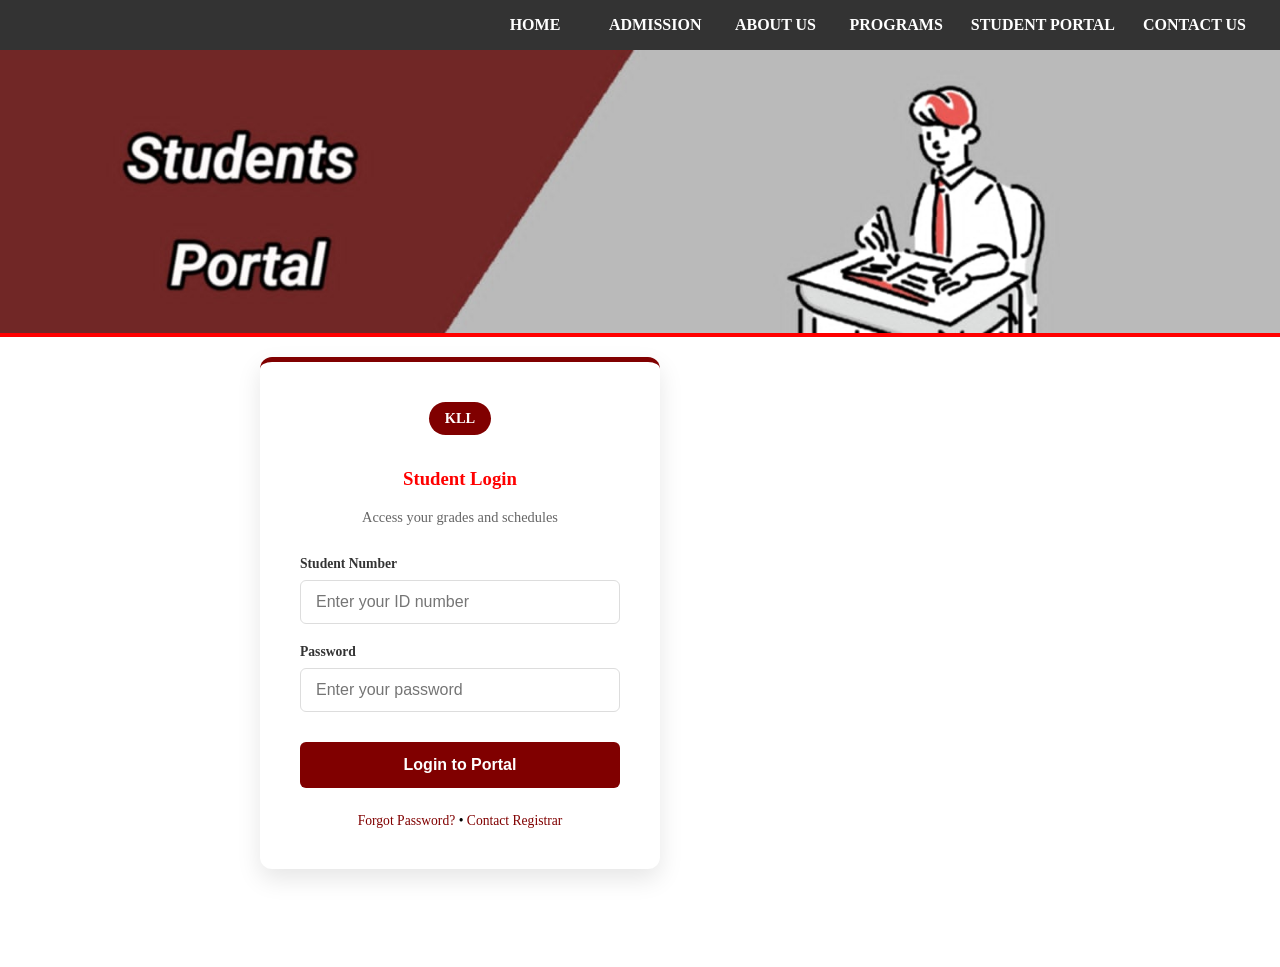
<file: student_login.html>
<!DOCTYPE html>
<html lang="en">
<head>
    <meta charset="UTF-8">
    <link rel="stylesheet" href="styles.css">
    <meta name="viewport" content="width=device-width, initial-scale=1.0">
    <title>KLL Student Portal</title>
</head>

<body>
    <div id="navbar"></div>
    
    <header class="w-full bg-gray-200 border-b-4 border-yellow-500">
        <div class="w-full h-64 md:h-96 bg-gray-300 flex items-center justify-center text-gray-500 italic text-xl shadow-inner overflow-hidden">
            <img src="asset/img/studentportal.jpg" alt="Student Portal" class="w-full h-full object-contain" onerror="this.style.display='none'; this.parentNode.innerHTML='[Student Portal Banner]'">
        </div>
    </header>

    <!-- Main Portal Wrapper -->
    <main class="portal-container" style="padding: 20px; max-width: 800px; margin: 0 auto;">
        
        <!-- 1. LOGIN SECTION (Will be completely hidden on successful authentication) -->
        <div id="login" class="login-card">
            <div class="login-header">
                <div class="portal-badge">KLL</div>
                <h3>Student Login</h3>
                <p>Access your grades and schedules</p>
            </div>

            <div class="input-wrapper">
                <label for="username">Student Number</label>
                <input type="text" id="username" placeholder="Enter your ID number">
            </div>

            <div class="input-wrapper">
                <label for="password">Password</label>
                <input type="password" id="password" placeholder="Enter your password">
            </div>

            <button class="login-btn" onclick="login()">Login to Portal</button>
            
            <div class="login-help">
                <a href="#">Forgot Password?</a>
                <span>•</span>
                <a href="#">Contact Registrar</a>
            </div>
        </div>

        <!-- 2. DATA DISPLAY SECTION (Lives independently so it remains visible) -->
        <div id="result" style="margin-top: 20px;"></div>

    </main>

    <!-- Script loading tags -->
    <script src="student.js"></script>
    <script src="navbar.js"></script>
</body>
</html>
</file>
<file: styles.css>
/* --- GLOBAL STYLES --- */
:root {
    --font-body: 'Merriweather', Georgia, 'Times New Roman', serif;
    --font-heading: 'Playfair Display', Georgia, 'Times New Roman', serif;
}

html {
    scroll-behavior: smooth;
    font-family: var(--font-body);
}

* {
    box-sizing: border-box;
}

body {
    margin: 0;
    font-family: var(--font-body);
}

h1, h2, h3, h4, h5, h6,
.brand-name,
nav ul li a {
    font-family: var(--font-heading);
}

/* --- HEADER & BRANDING --- */
header {
    background: red;
    color: white;
    padding: 0;
    text-align: center;
    position: relative;
}

header img {
    width: 100%;
    height: auto;
}

#schoolicon {
    float: left;
    height: 100px;
    margin-right: 20px;
    border-radius: 5%;
    width: 150px;
    max-width: 100%;
}

h1 { margin: 0; }
h2, h3 { color: red; }

/* --- NAVIGATION (Right Aligned) --- */
nav {
    background: #333;
    width: 100%;
}

nav ul {
    list-style: none;
    margin: 0;
    padding: 0 20px;
    display: flex;
    flex-wrap: wrap;
    justify-content: flex-end; /* Pushes items to the right */
}

nav ul li {
    min-width: 120px;
}

nav ul li a {
    display: block;
    padding: 16px 14px;
    text-align: center;
    text-decoration: none;
    color: white;
    font-weight: bold;
    transition: background 0.3s;
}

nav ul li a:hover {
    background: #8c0202; /* Maroon Hover */
}

.nav-toggle {
    display: none;
    position: absolute;
    top: 12px;
    right: 12px;
    background: rgba(0, 0, 0, 0.5);
    border: none;
    color: white;
    font-size: 24px;
    padding: 10px 14px;
    border-radius: 6px;
    cursor: pointer;
    z-index: 1000;
}

/* Badge for "New" content */
.nav-badge {
    display: inline-block;
    width: 0.6rem;
    height: 0.6rem;
    border-radius: 50%;
    background: #db3434;
    margin-left: 0.4rem;
    vertical-align: middle;
}

/* --- SLIDESHOW SECTION --- */
.slideshow-wrapper {
    position: relative;
    width: 100%;
    height: 450px;
    background-color: #1a1a1a;
    overflow: hidden;
}

.slides-container {
    display: flex;
    transition: transform 0.6s ease-in-out;
    height: 100%;
}

.mySlides {
    min-width: 100%;
    height: 100%;
    display: flex;
    justify-content: center;
    align-items: center;
    cursor: pointer;
}

.mySlides img {
    max-width: 100%;
    max-height: 100%;
    object-fit: contain;
}

.nav-btn {
    position: absolute;
    top: 50%;
    transform: translateY(-50%);
    background: rgba(128, 0, 0, 0.7);
    color: white;
    padding: 15px;
    cursor: pointer;
    border: none;
    z-index: 10;
    font-weight: bold;
    border-radius: 0 5px 5px 0;
    transition: 0.3s;
}

.next { right: 0; border-radius: 5px 0 0 5px; }

/* --- GEOMETRIC LOGO (KLL) --- */
.logo-body-wrapper { 
    display: flex; 
    justify-content: center; 
    padding: 2rem 0; 
    overflow-x: auto; 
}

.parent-logo { 
    display: grid; 
    grid-template-columns: repeat(9, clamp(40px, 8vw, 70px)); 
    grid-template-rows: repeat(5, clamp(40px, 8vw, 70px)); 
    grid-column-gap: 8px; 
    transform: skewX(-5deg); 
}

.d-box { 
    position: relative; 
    display: flex; 
    justify-content: center; 
    align-items: center; 
    color: white; 
    font-weight: bold; 
    font-size: clamp(8px, 1.5vw, 12px); 
    z-index: 1; 
    cursor: pointer; 
    transition: transform 0.2s ease; 
}

.d-box::before { 
    content: ""; 
    position: absolute; 
    top: 0; left: 0; right: 0; bottom: 0; 
    background-color: #800000; 
    z-index: -1; 
}



/* --- CONTENT & CARDS --- */
section {
    padding: 40px;
    max-width: 1200px;
    margin: auto;
}

.card {
    background: rgb(226, 176, 176);
    border-radius: 10px;
    padding: 20px;
    margin: 20px 0;
    box-shadow: 0 4px 10px rgba(0,0,0,0.1);
    transition: 0.3s;
}

.card:hover { transform: translateY(-5px); }

/* --- MODAL STYLES --- */
.modal {
    display: none;
    position: fixed;
    z-index: 999;
    padding-top: 120px;
    left: 0; top: 0;
    width: 100%; height: 100%;
    background-color: rgba(0,0,0,0.6);
}

.modal.show { display: block; opacity: 1; visibility: visible; }

.modal-content {
    background: white;
    margin: auto;
    padding: 20px;
    width: 90%;
    max-width: 700px;
    border-radius: 8px;
    text-align: center;
    animation: modalSlideIn 0.3s ease-out;
}

@keyframes modalSlideIn {
    from { transform: translateY(-50px); opacity: 0; }
    to { transform: translateY(0); opacity: 1; }
}

/* --- FOOTER & MISC --- */
footer {
    background: #222;
    color: white;
    text-align: center;
    padding: 15px;
}

.back-to-top {
    position: fixed;
    bottom: 20px;
    right: 20px;
    background: red;
    color: white;
    border: none;
    border-radius: 50%;
    width: 50px;
    height: 50px;
    cursor: pointer;
    display: none;
    box-shadow: 0 4px 8px rgba(0,0,0,0.3);
}

/* --- RESPONSIVE DESIGN --- */
@media (max-width: 768px) {
    .nav-toggle { display: block; }
    
    nav ul {
        display: none;
        flex-direction: column;
        justify-content: flex-start;
        padding: 0;
    }

    nav.open ul { display: flex; }

    nav ul li { width: 100%; }
    
    nav ul li a {
        text-align: left;
        padding: 12px 20px;
        border-bottom: 1px solid rgba(255,255,255,0.1);
    }

    .slideshow-wrapper { height: 300px; }
}

@media (max-width: 480px) {
    h1 { font-size: 22px; }
    header img { float: none; width: 100%; }
}
/* Custom Variable for your Maroon color */
:root {
    --kll-maroon: #800000;
}

/* Sticky Wrapper */
.sticky-top {
    position: sticky;
    top: 0;
    z-index: 50;
}

/* Navbar Background and Shadow */
.main-navbar {
    background-color: var(--kll-maroon);
    color: white;
    box-shadow: 0 4px 6px -1px rgba(0, 0, 0, 0.1), 0 2px 4px -1px rgba(0, 0, 0, 0.06);
}

/* Container limits width and centers content */
.nav-container {
    max-width: 1280px; /* Equivalent to max-w-7xl */
    margin: 0 auto;
    padding: 0 1rem;
}

/* Flex layout for the bar */
.nav-content {
    display: flex;
    justify-content: space-between;
    align-items: center;
    height: 64px; /* Equivalent to h-16 */
}

.brand-group {
    display: flex;
    align-items: center;
    gap: 12px; /* Equivalent to gap-3 */
}

/* The Logo Box */
.logo-box {
    width: 40px;
    height: 40px;
    background-color: white;
    border-radius: 6px;
    display: flex;
    align-items: center;
    justify-content: center;
    overflow: hidden;
    box-shadow: inset 0 2px 4px 0 rgba(0, 0, 0, 0.06);
}

.logo-box img {
    width: 100%;
    height: 100%;
    object-fit: cover;
    cursor: pointer;
}

/* Typography */
.brand-name {
    font-weight: bold;
    font-size: 1.25rem; /* text-xl */
    letter-spacing: 0.025em; /* tracking-wide */
}

/* Tablet/Mobile Font Size Adjustment */
@media (max-width: 640px) {
    .brand-name {
        font-size: 1.125rem; /* text-lg */
    }
}


/* --- STUDENT LOGIN ENHANCEMENTS --- */
.login-wrapper {
    display: flex;
    justify-content: center;
    align-items: center;
    padding: 60px 20px;
    background-color: #f4f4f4; /* Subtle background to make the white card pop */
    min-height: calc(100vh - 400px); /* Adjust based on your header height */
}

.login-card {
    background: white;
    padding: 40px;
    border-radius: 12px;
    width: 100%;
    max-width: 400px;
    box-shadow: 0 10px 25px rgba(0,0,0,0.1);
    border-top: 5px solid var(--kll-maroon);
}

.login-header {
    text-align: center;
    margin-bottom: 30px;
}

.login-header .lock-icon {
    font-size: 3rem;
    margin-bottom: 10px;
}

.login-header p {
    color: #666;
    font-size: 0.9rem;
    margin-top: 5px;
}

.input-group {
    margin-bottom: 20px;
}

.input-group label {
    display: block;
    font-weight: bold;
    margin-bottom: 8px;
    color: #333;
    font-size: 0.85rem;
}

.input-wrapper {
    margin-bottom: 20px;
}

.input-wrapper label {
    display: block;
    font-weight: bold;
    margin-bottom: 8px;
    color: #333;
    font-size: 0.85rem;
}

.login-card input {
    width: 100%;
    padding: 12px 15px;
    border: 1px solid #ddd;
    border-radius: 6px;
    font-size: 1rem;
    transition: all 0.3s ease;
}

.login-card input:focus {
    outline: none;
    border-color: var(--kll-maroon);
    box-shadow: 0 0 0 3px rgba(128, 0, 0, 0.1);
}

.login-btn {
    width: 100%;
    padding: 14px;
    background-color: var(--kll-maroon);
    color: white;
    border: none;
    border-radius: 6px;
    font-size: 1rem;
    font-weight: bold;
    cursor: pointer;
    transition: background 0.3s;
    margin-top: 10px;
}

.login-btn:hover {
    background-color: #a00000;
}

.login-footer {
    margin-top: 25px;
    text-align: center;
    font-size: 0.85rem;
}

.login-footer a {
    color: var(--kll-maroon);
    text-decoration: none;
}

.login-footer a:hover {
    text-decoration: underline;
}

.login-help {
    margin-top: 25px;
    text-align: center;
    font-size: 0.85rem;
}

.login-help a {
    color: var(--kll-maroon);
    text-decoration: none;
}

.login-help a:hover {
    text-decoration: underline;
}

.portal-badge {
    display: inline-block;
    background-color: var(--kll-maroon);
    color: white;
    padding: 8px 16px;
    border-radius: 50px;
    font-weight: bold;
    margin-bottom: 15px;
    font-size: 0.9rem;
}

/* --- RESULT DISPLAY STYLES --- */
#result {
    margin-top: 15px;
    width: 100%;
    text-align: left;
    font-size: 0.9rem;
}

#result h2 {
    color: var(--kll-maroon);
    margin-top: 20px;
    margin-bottom: 10px;
    text-align: left;
}

#result h3 {
    color: var(--kll-maroon);
    margin-top: 20px;
    margin-bottom: 15px;
    text-align: left;
}

#result p {
    margin: 10px 0;
    text-align: left;
}

#result table {
    width: 100%;
    margin: 15px 0;
    border-collapse: collapse;
}

#result table thead {
    background-color: #f5f5f5;
}

#result table th,
#result table td {
    padding: 12px;
    border: 1px solid #ddd;
    text-align: left;
}

#result table th {
    background-color: var(--kll-maroon);
    color: white;
    font-weight: bold;
}

#result table tr:hover {
    background-color: #f9f9f9;
}

#result button {
    margin: 15px 10px 15px 0;
    padding: 12px 20px;
    background-color: var(--kll-maroon);
    color: white;
    border: none;
    border-radius: 6px;
    cursor: pointer;
    font-size: 0.95rem;
    font-weight: bold;
    transition: background 0.3s;
}

#result button:hover {
    background-color: #a00000;
}

/* --- CENTERED PORTAL UI --- */
.portal-container {
    display: flex;
    justify-content: center; /* Horizontal Center */
    align-items: flex-start;  /* Start from top for result display */
    min-height: 70vh;        /* Ensures there is space to center within */
    padding: 2rem 1rem;
}

#slidetext {
    display: none;
    position: absolute;
    bottom: 20px;
    right: 20px;
    color: white;
    background-color: maroon;
    padding: 8px 15px;
    border-radius: 5px;
    transition: 0.3s;
    z-index: 9999;
}

#slidetext:hover {
    background-color: #5e0000; /* Darker maroon */
    transform: scale(1.1);     /* Slight zoom effect */
    cursor: pointer;
}
</file>
